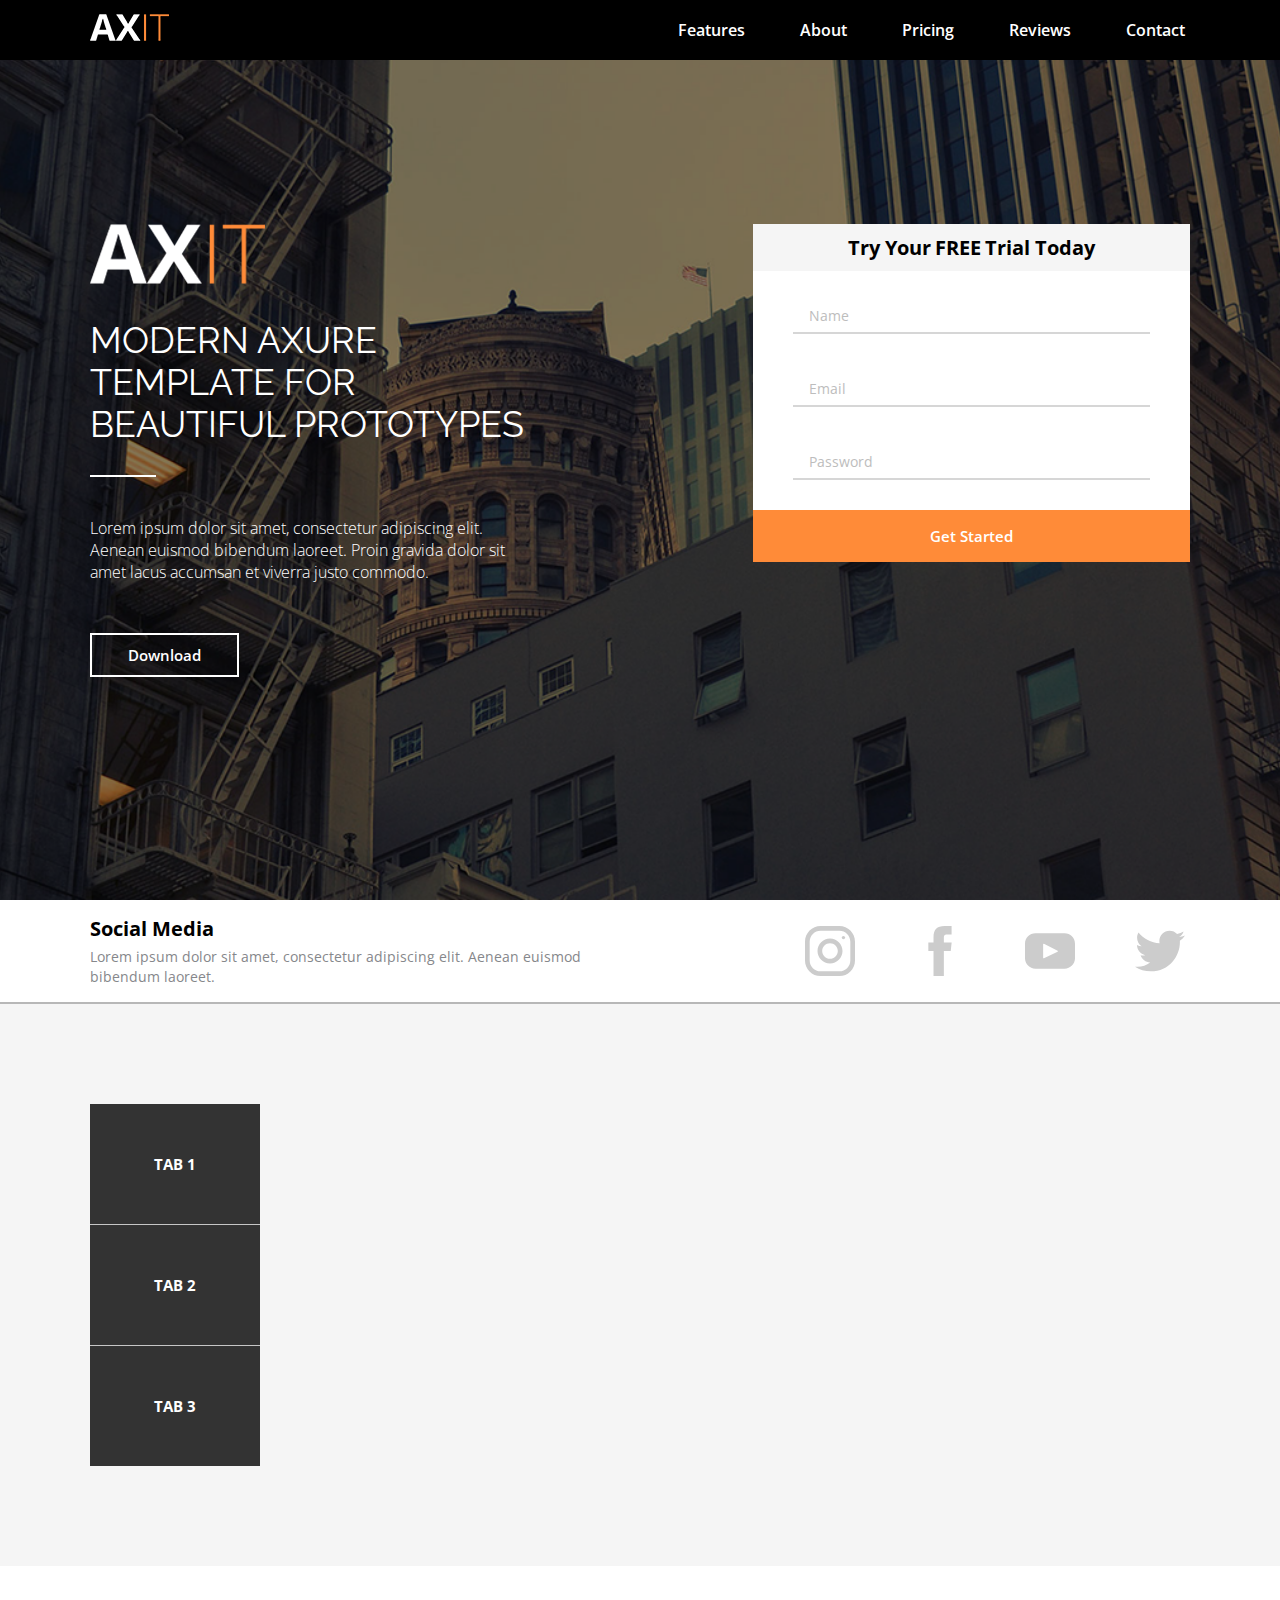
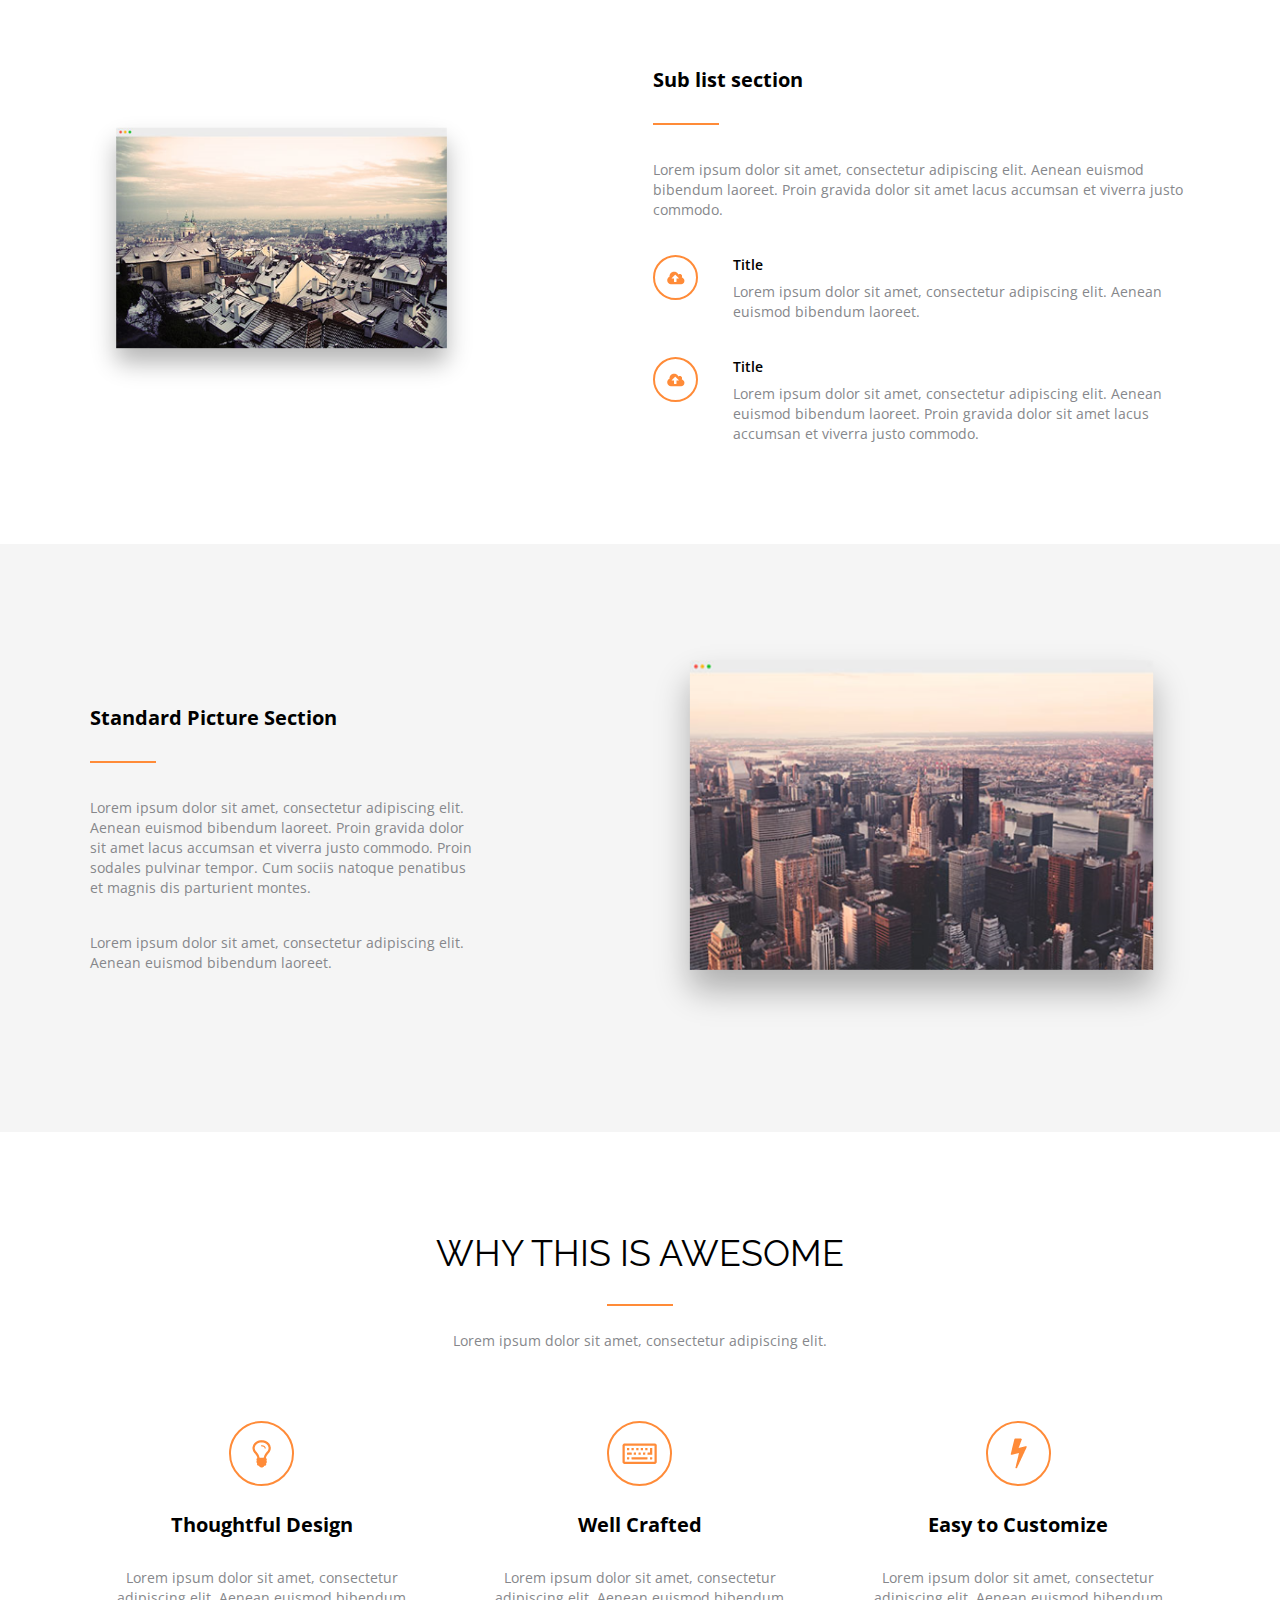
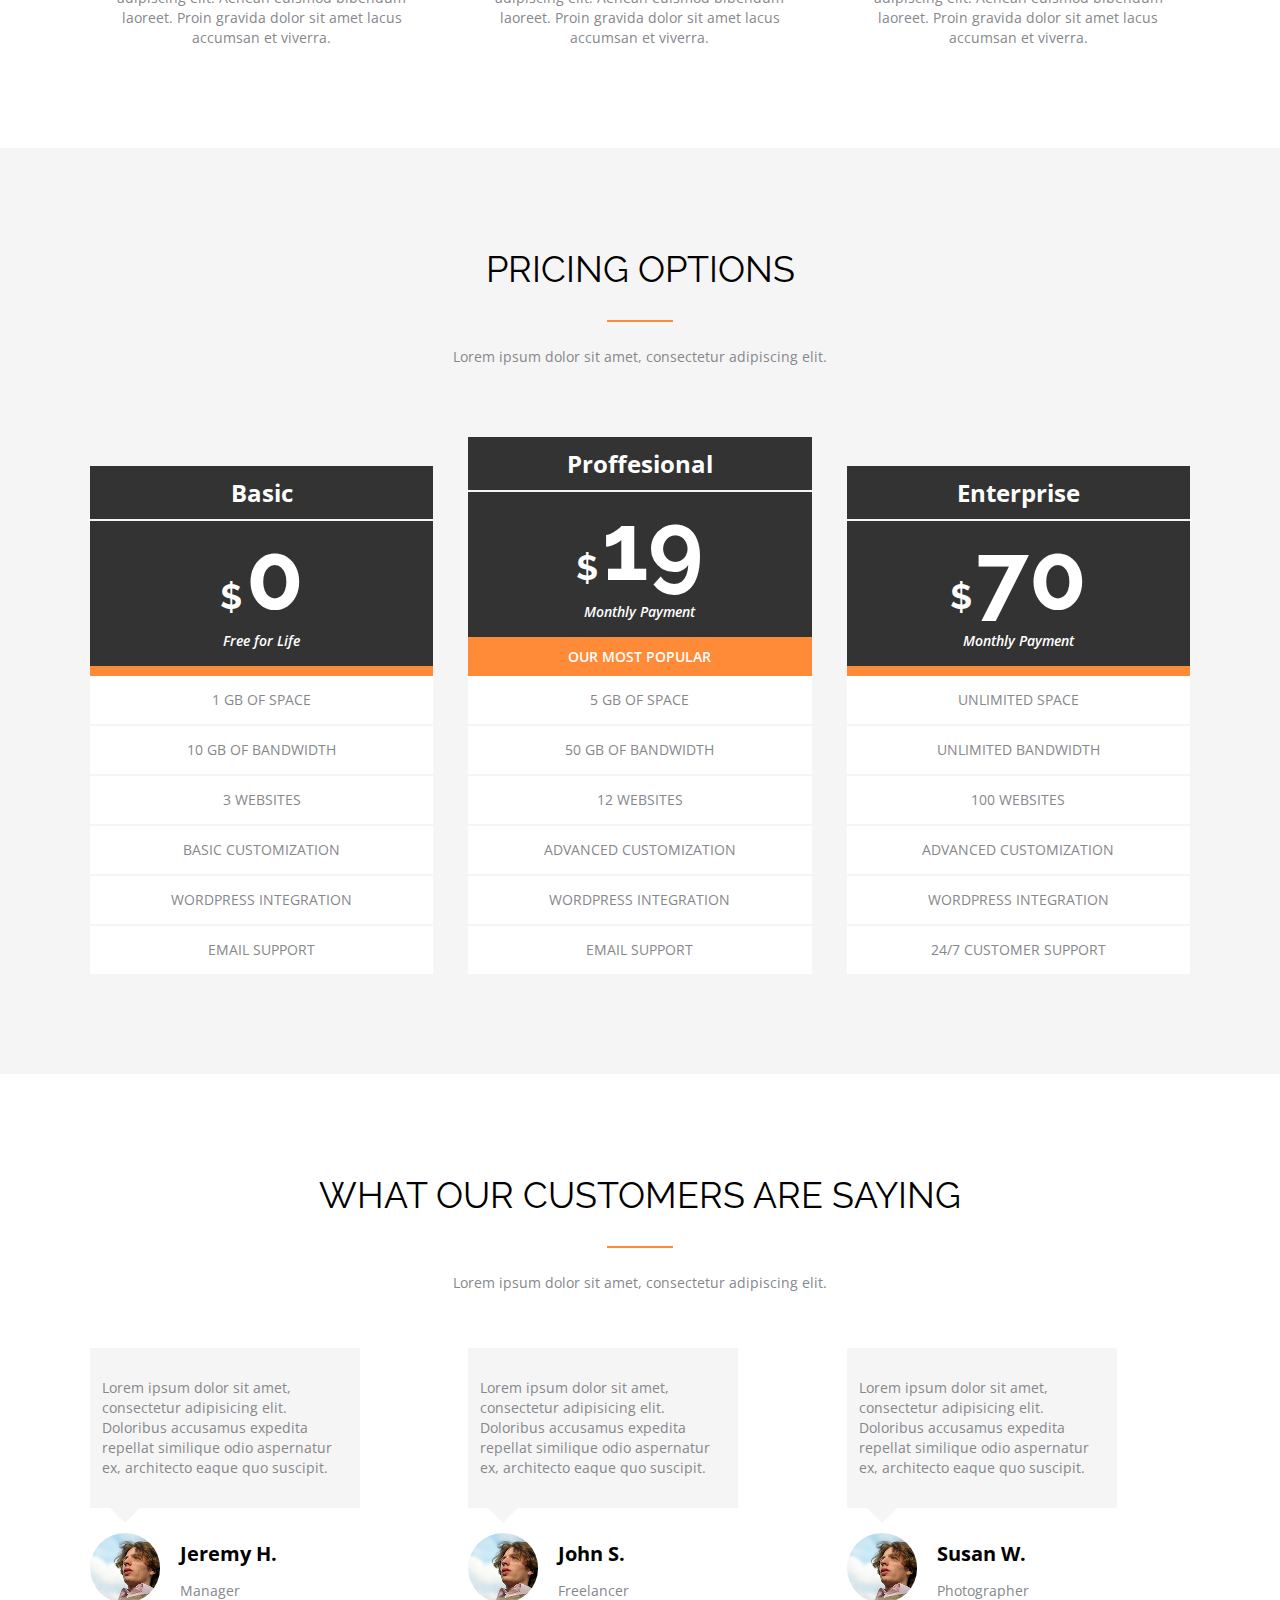
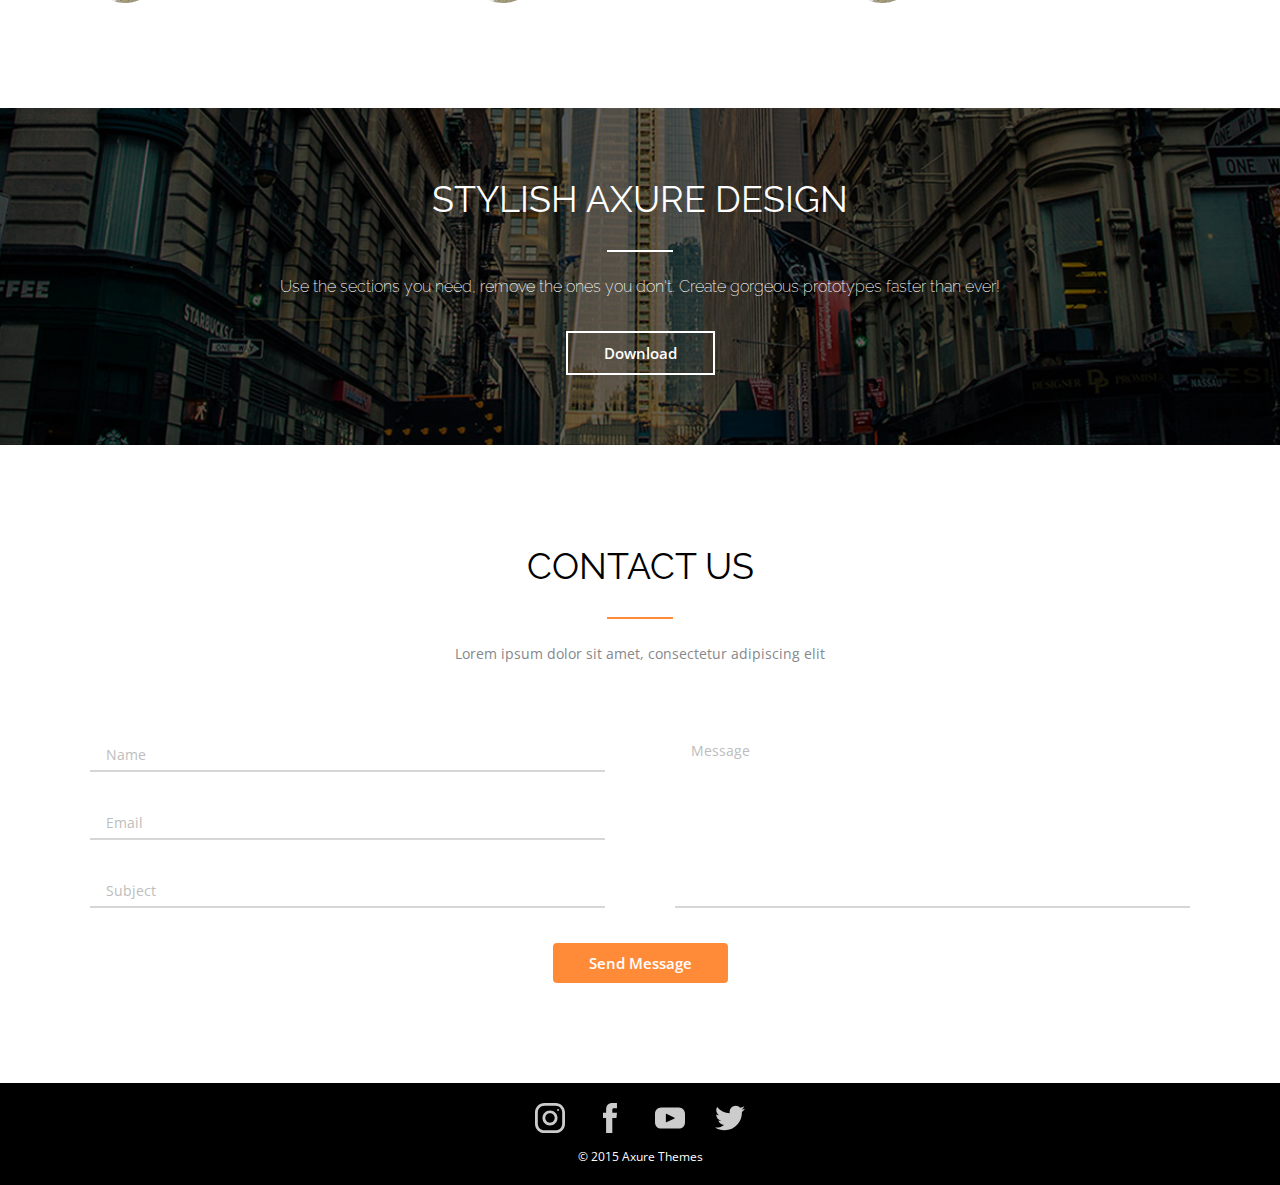
<file: index.html>
<!DOCTYPE html>
<html lang="en">
<head>
    <meta charset="UTF-8">
    <meta name="viewport" content="width=device-width, initial-scale=1.0">
    <meta name="description" content="...Описание">
    <meta name="keywords" content="...Ключевые слова">
    <link rel="stylesheet" href="./assets/css/axit-landing.css">
    <link href="https://fonts.googleapis.com/css2?family=Open+Sans:wght@300;400;600;700;800&family=Raleway:wght@200;300;400;500;600;700;800&display=swap" rel="stylesheet">
    <title>Axit Landing</title>
</head>
<body>
    <svg style="display:none">
        <symbol id="instagram" viewBox="0 0 512 512">
            <g>
                <g>
                    <path d="M352,0H160C71.648,0,0,71.648,0,160v192c0,88.352,71.648,160,160,160h192c88.352,0,160-71.648,160-160V160
			C512,71.648,440.352,0,352,0z M464,352c0,61.76-50.24,112-112,112H160c-61.76,0-112-50.24-112-112V160C48,98.24,98.24,48,160,48
			h192c61.76,0,112,50.24,112,112V352z"/>
                </g>
            </g>
            <g>
                <g>
                    <path d="M256,128c-70.688,0-128,57.312-128,128s57.312,128,128,128s128-57.312,128-128S326.688,128,256,128z M256,336
			c-44.096,0-80-35.904-80-80c0-44.128,35.904-80,80-80s80,35.872,80,80C336,300.096,300.096,336,256,336z"/>
                </g>
            </g>
            <g>
                <g>
                    <circle cx="393.6" cy="118.4" r="17.056"/>
                </g>
            </g>
        </symbol>
        <symbol id="facebook" viewBox="0 0 470.513 470.513">
            <g>
                <path d="M271.521,154.17v-40.541c0-6.086,0.28-10.8,0.849-14.13c0.567-3.335,1.857-6.615,3.859-9.853
		c1.999-3.236,5.236-5.47,9.706-6.708c4.476-1.24,10.424-1.858,17.85-1.858h40.539V0h-64.809c-37.5,0-64.433,8.897-80.803,26.691
		c-16.368,17.798-24.551,44.014-24.551,78.658v48.82h-48.542v81.086h48.539v235.256h97.362V235.256h64.805l8.566-81.086H271.521z"/>
            </g>
        </symbol>
        <symbol id="youtube" viewBox="0 0 461.001 461.001">
            <path d="M365.257,67.393H95.744C42.866,67.393,0,110.259,0,163.137v134.728
	c0,52.878,42.866,95.744,95.744,95.744h269.513c52.878,0,95.744-42.866,95.744-95.744V163.137
	C461.001,110.259,418.135,67.393,365.257,67.393z M300.506,237.056l-126.06,60.123c-3.359,1.602-7.239-0.847-7.239-4.568V168.607
	c0-3.774,3.982-6.22,7.348-4.514l126.06,63.881C304.363,229.873,304.298,235.248,300.506,237.056z"/>
        </symbol>
        <symbol id="twitter" viewBox="0 0 512 512">
            <g>
                <path d="M512,97.248c-19.04,8.352-39.328,13.888-60.48,16.576c21.76-12.992,38.368-33.408,46.176-58.016
			c-20.288,12.096-42.688,20.64-66.56,25.408C411.872,60.704,384.416,48,354.464,48c-58.112,0-104.896,47.168-104.896,104.992
			c0,8.32,0.704,16.32,2.432,23.936c-87.264-4.256-164.48-46.08-216.352-109.792c-9.056,15.712-14.368,33.696-14.368,53.056
			c0,36.352,18.72,68.576,46.624,87.232c-16.864-0.32-33.408-5.216-47.424-12.928c0,0.32,0,0.736,0,1.152
			c0,51.008,36.384,93.376,84.096,103.136c-8.544,2.336-17.856,3.456-27.52,3.456c-6.72,0-13.504-0.384-19.872-1.792
			c13.6,41.568,52.192,72.128,98.08,73.12c-35.712,27.936-81.056,44.768-130.144,44.768c-8.608,0-16.864-0.384-25.12-1.44
			C46.496,446.88,101.6,464,161.024,464c193.152,0,298.752-160,298.752-298.688c0-4.64-0.16-9.12-0.384-13.568
			C480.224,136.96,497.728,118.496,512,97.248z"/>
            </g>
        </symbol>
    </svg>

<!--    Nav-->
    <div class="nav-bar">
        <div class="container">
            <div class="nav-bar__inner">
                <div class="nav-bar__logo logo">
                    <img src="./assets/images/logo/logo.png" alt="logo">
                </div>
                <div class="burger">
                    <div class="burger__menu" id="burgerJS" data-dropdown="true">
                        <span class="burger__bar" data-dropdown="true"></span>
                        <span class="burger__bar" data-dropdown="true"></span>
                        <span class="burger__bar" data-dropdown="true"></span>
                        <span class="burger__bar" data-dropdown="true"></span>
                    </div>
                    <div class="burger__content" id="burgerContentJS">
                        <nav class="nav-bar__nav nav">
                            <a href="#features" class="nav__item">Features</a>
                            <a href="#about" class="nav__item">About</a>
                            <a href="#pricing" class="nav__item">Pricing</a>
                            <a href="#reviews" class="nav__item">Reviews</a>
                            <a href="#contact" class="nav__item">Contact</a>
                        </nav>
                    </div>
                </div>
             </div>
        </div>
    </div>


<!--Header-->
    <header class="header">

        <div class="container">
            <div class="header__inner">
                <div class="header__intro intro">
                    <img src="assets/images/logo/logo-big.png" alt="logo">
                    <h1 class="intro__title title_big title_big_nocent title_decor">MODERN AXURE TEMPLATE
                        FOR BEAUTIFUL PROTOTYPES</h1>
                    <p class="intro__text">Lorem ipsum dolor sit amet, consectetur adipiscing elit. Aenean
                        euismod bibendum laoreet. Proin gravida dolor sit amet lacus
                        accumsan et viverra justo commodo.</p>
                    <a href="#" class="intro__button button button_transp">Download</a>
                </div>
                <div class="header__form">
                    <div class="header__form-container form-in-header">
                        <div class="form-in-header__header">
                            <span class="form-in-header__label">Try Your</span>
                            <span class="form-in-header__label form__label_emph">FREE</span>
                            <span class="form-in-header__label">Trial Today</span>
                        </div>
                        <div class="form-in-header__inputs-container">
                            <div class="form-in-header__input-block">
                                <input type="text" class="input" placeholder="Name">
                            </div>
                            <div class="form-in-header__input-block">
                                <input type="email" class="input" placeholder="Email">
                            </div>
                            <div class="form-in-header__input-block">
                                <input type="password" class="input" placeholder="Password">
                            </div>
                        </div>
                        <div class="form-in-header__submit">
                            <a href="#" class="form-in-header__submit-button">Get Started</a>
                        </div>
                    </div>
                </div>
            </div>
        </div>
    </header>



<!--Brand bar-->
    <div class="brand-bar">
        <div class="container">
            <div class="brand-bar__inner">
                <div class="brand-bar__text-content">
                    <h1 class="brand-bar__title title_small">Social Media</h1>
                    <p class="brand-bar__text text">Lorem ipsum dolor sit amet, consectetur adipiscing elit.
                        Aenean euismod bibendum laoreet.</p>
                </div>
                <div class="brand-bar__brands brands">
                    <svg class="brands__item">
                        <use xlink:href="#instagram"></use>
                    </svg>
                    <svg class="brands__item">
                        <use xlink:href="#facebook"></use>
                    </svg>
                    <svg class="brands__item">
                        <use xlink:href="#youtube"></use>
                    </svg>
                    <svg class="brands__item">
                        <use xlink:href="#twitter"></use>
                    </svg>
                </div>
            </div>
        </div>
    </div>




<!--Tabs-->
    <section class="section section_gray" id="features">
        <div class="container">
            <div class="tabs">
                <div class="tabs__togglers togglers">
                    <div class="togglers__item" onclick="toggle('tabs__block_first')">
                        Tab 1
                    </div>
                    <div class="togglers__item" onclick="toggle('tabs__block_second')">
                        Tab 2
                    </div>
                    <div class="togglers__item" onclick="toggle('tabs__block_third')">
                        Tab 3
                    </div>
                </div>
                <div class="tabs__container" id="tabs-containerJS">
                    <div class="tabs__block tabs__block_active" id="tabs__block_first">
                        <div class="tabs__text-content">
                            <h1 class="title_small">Tabs with soft transitioning effect.</h1>
                            <p class="tabs__paragraph text">Lorem ipsum dolor sit amet, consectetur adipiscing elit. Aenean euismod
                                bibendum laoreet. Proin gravida dolor sit amet lacus accumsan et viverra
                                justo commodo. Proin sodales pulvinar tempor. Cum sociis natoque
                                penatibus et magnis dis parturient montes.</p>
                            <p class="tabs__paragraph text">Lorem ipsum dolor sit amet, consectetur adipiscing elit. Aenean euismod
                                bibendum laoreet</p>
                            <a href="#" class="button button_orange">Download</a>
                        </div>
                        <div class="tabs__image">
                            <img src="./assets/images/tabs/1.png" alt="Tabs Photo">
                        </div>
                    </div>
                    <div class="tabs__block" id="tabs__block_second">
                        <div class="tabs__text-content">
                            <h1 class="title_small">Tabs with soft transitioning effect.</h1>
                            <p class="tabs__paragraph text">Arcu quisque fringilla, justo a turpis scelerisque tincidunt per posuere.
                                Ligula metus curae; faucibus ridiculus volutpat per aenean odio torquent.
                                Potenti felis pharetra aptent taciti eu tellus arcu, habitasse vitae.
                                Iaculis ornare convallis nec bibendum odio etiam eu turpis orci.</p>
                            <p class="tabs__paragraph text">Lorem ipsum dolor sit amet, consectetur adipiscing elit. Aenean euismod
                                bibendum laoreet</p>
                            <a href="#" class="button button_orange">Download</a>
                        </div>
                        <div class="tabs__image">
                            <img src="./assets/images/tabs/1.png" alt="Tabs Photo">
                        </div>
                    </div>
                    <div class="tabs__block" id="tabs__block_third">
                        <div class="tabs__text-content">
                            <h1 class="title_small">Tabs with soft transitioning effect.</h1>
                            <p class="tabs__paragraph text">Augue egestas ullamcorper tincidunt per eu semper mi nostra interdum!
                                Odio sapien luctus tristique arcu mollis aptent egestas commodo himenaeos?
                                Penatibus dapibus non ornare nulla purus vel senectus congue curabitur.</p>
                            <p class="tabs__paragraph text">Lorem ipsum dolor sit amet, consectetur adipiscing elit. Aenean euismod
                                bibendum laoreet</p>
                            <a href="#" class="button button_orange">Download</a>
                        </div>
                        <div class="tabs__image">
                            <img src="./assets/images/tabs/1.png" alt="Tabs Photo">
                        </div>
                    </div>
                </div>

            </div>
        </div>
    </section>


<!--    Sub list section-->
    <section class="section">
        <div class="container">
            <div class="general-blocks">
                <div class="general-blocks__image">
                    <img src="assets/images/general/1.png" alt="General image">
                </div>
                <div class="general-blocks__text-content">
                    <h1 class="title_small title_decor">Sub list section</h1>
                    <p class="general-blocks__paragraph text">Lorem ipsum dolor sit amet, consectetur adipiscing elit. Aenean
                        euismod bibendum laoreet. Proin gravida dolor sit amet lacus
                        accumsan et viverra justo commodo.</p>
                    <div class="general-blocks__issue issue">
                        <div class="issue__image-container">
                            <img src="assets/images/icons/download.png" alt="Issue image">
                        </div>
                       <div class="issue__text">
                           <h3 class="issue__title">Title</h3>
                           <p class="issue__paragraph text">Lorem ipsum dolor sit amet, consectetur adipiscing elit. Aenean euismod bibendum laoreet.</p>
                       </div>
                    </div>
                    <div class="general-blocks__issue issue">
                        <div class="issue__image-container">
                            <img src="assets/images/icons/download.png" alt="Issue image">
                        </div>
                        <div class="issue__text">
                            <h3 class="issue__title">Title</h3>
                            <p class="issue__paragraph text">Lorem ipsum dolor sit amet, consectetur adipiscing elit.
                                Aenean euismod bibendum laoreet. Proin gravida dolor
                                sit amet lacus accumsan et viverra justo commodo.</p>
                        </div>
                    </div>
                </div>
            </div>
        </div>
    </section>


<!--Picture section-->
    <section class="section section_gray">
        <div class="container">
            <div class="general-blocks">
                <div class="general-blocks__text-content">
                    <h1 class="general-blocks__title title_small title_decor">Standard Picture Section</h1>
                    <p class="general-blocks__paragraph text">Lorem ipsum dolor sit amet, consectetur adipiscing elit. Aenean
                        euismod bibendum laoreet. Proin gravida dolor sit amet lacus accumsan
                        et viverra justo commodo. Proin sodales pulvinar tempor. Cum sociis
                        natoque penatibus et magnis dis parturient montes.</p>
                    <p class="general-blocks__paragraph text">Lorem ipsum dolor sit amet, consectetur adipiscing elit. Aenean euismod
                        bibendum laoreet.</p>
                </div>
                <div class="general-blocks__image">
                    <img src="assets/images/general/2.png" alt="Issue image">
                </div>
            </div>
        </div>
    </section>




<!--    Why this is awesome-->

    <section class="section" id="about">
        <div class="container">
            <div class="why-awesome">
                <h1 class="section__title title_big title_decor">WHY THIS IS AWESOME</h1>
                <p class="section__text text">Lorem ipsum dolor sit amet, consectetur adipiscing elit.</p>
                <div class="why-awesome__advantages advantages">
                    <div class="advantages__item">
                        <div class="advantages__image-container">
                            <img src="./assets/images/icons/lamp.png" alt="Lamp">
                        </div>
                        <h2 class="advantages__title title_small">Thoughtful Design</h2>
                        <p class="advantages__paragraph text">Lorem ipsum dolor sit amet, consectetur adipiscing
                            elit. Aenean euismod bibendum laoreet. Proin gravida
                            dolor sit amet lacus accumsan et viverra.</p>
                    </div>
                    <div class="advantages__item">
                        <div class="advantages__image-container">
                            <img src="./assets/images/icons/keyboard.png" alt="Lamp">
                        </div>
                        <h2 class="advantages__title title_small">Well Crafted</h2>
                        <p class="advantages__paragraph text">Lorem ipsum dolor sit amet, consectetur adipiscing
                            elit. Aenean euismod bibendum laoreet. Proin gravida
                            dolor sit amet lacus accumsan et viverra.</p>
                    </div>
                    <div class="advantages__item">
                        <div class="advantages__image-container">
                            <img src="./assets/images/icons/lightning.png" alt="Lamp">
                        </div>
                        <h2 class="advantages__title title_small">Easy to Customize</h2>
                        <p class="advantages__paragraph text">Lorem ipsum dolor sit amet, consectetur adipiscing
                            elit. Aenean euismod bibendum laoreet. Proin gravida
                            dolor sit amet lacus accumsan et viverra.</p>
                    </div>
                </div>
            </div>
        </div>
    </section>






<!--Pricing Options -->
    <section class="section section_gray" id="pricing">
        <div class="container">
            <div class="pricing-options">
                <h1 class="section__title title_big title_decor">PRICING OPTIONS</h1>
                <p class="section__text text">Lorem ipsum dolor sit amet, consectetur adipiscing elit.</p>
                <div class="pricing-options__row prices">

                    <div class="prices__item">
                        <div class="prices__header">
                            <h2 class="prices__title">Basic</h2>
                            <div class="prices__pricelabel pricelabel">
                                <span class="pricelabel__dollar">$</span>
                                <span class="pricelabel__number">0</span>
                            </div>
                            <span class="prices__frequency">Free for Life</span>
                            <span class="prices__popularity"></span>
                        </div>
                        <div class="prices__abilities abilities">
                            <span class="abilities__label text">1 gb of space</span>
                            <span class="abilities__label text">10 gb of bandwidth</span>
                            <span class="abilities__label text">3 websites</span>
                            <span class="abilities__label text">Basic Customization</span>
                            <span class="abilities__label text">wordpress integration</span>
                            <span class="abilities__label text">email support</span>
                        </div>
                    </div>


                    <div class="prices__item">
                        <div class="prices__header">
                            <h2 class="prices__title">Proffesional</h2>
                            <div class="prices__pricelabel pricelabel">
                                <span class="pricelabel__dollar">$</span>
                                <span class="pricelabel__number">19</span>
                            </div>
                            <span class="prices__frequency">Monthly Payment</span>
                            <span class="prices__popularity prices__popularity__withtext">OUR MOST POPULAR</span>
                        </div>
                        <div class="prices__abilities abilities">
                            <span class="abilities__label text">5 gb of space</span>
                            <span class="abilities__label text">50 gb of bandwidth</span>
                            <span class="abilities__label text">12 websites</span>
                            <span class="abilities__label text">Advanced Customization</span>
                            <span class="abilities__label text">wordpress integration</span>
                            <span class="abilities__label text">email support</span>
                        </div>
                    </div>


                    <div class="prices__item">
                        <div class="prices__header">
                            <h2 class="prices__title">Enterprise</h2>
                            <div class="prices__pricelabel pricelabel">
                                <span class="pricelabel__dollar">$</span>
                                <span class="pricelabel__number">70</span>
                            </div>
                            <span class="prices__frequency">Monthly Payment</span>
                            <span class="prices__popularity"></span>
                        </div>
                        <div class="prices__abilities abilities">
                            <span class="abilities__label text">Unlimited space</span>
                            <span class="abilities__label text">unlimited bandwidth</span>
                            <span class="abilities__label text">100 websites</span>
                            <span class="abilities__label text">Advanced Customization</span>
                            <span class="abilities__label text">wordpress integration</span>
                            <span class="abilities__label text">24/7 customer support</span>
                        </div>
                    </div>
                </div>
            </div>
        </div>
    </section>




<!--    Our customers -->
    <section class="section" id="reviews">
        <div class="container">
            <div class="what-customers-said">
                <h1 class="section__title title_big title_decor">WHAT OUR CUSTOMERS ARE SAYING</h1>
                <p class="section__text text">Lorem ipsum dolor sit amet, consectetur adipiscing elit.</p>
                <div class="what-customers-said__row reviews">
                    <div class="reviews__item">
                        <div class="reviews__text">
                            <p class="text">Lorem ipsum dolor sit amet,
                            consectetur adipisicing elit. Doloribus
                            accusamus expedita repellat similique
                            odio aspernatur ex, architecto eaque
                            quo suscipit.<p>
                        </div>
                        <div class="reviews__personcard personcard">
                            <div class="personcard__image-container">
                                <img src="assets/images/customers/1.png" alt="Customer">
                            </div>
                            <div class="personcard__labels">
                                <span class="personcard__namelabel">Jeremy H.</span>
                                <span class="personcard__joblabel text">Manager</span>
                            </div>
                        </div>
                    </div>
                    <div class="reviews__item">
                        <div class="reviews__text">
                            <p class="text">Lorem ipsum dolor sit amet,
                                consectetur adipisicing elit. Doloribus
                                accusamus expedita repellat similique
                                odio aspernatur ex, architecto eaque
                                quo suscipit.<p>
                        </div>
                        <div class="reviews__personcard personcard">
                            <div class="personcard__image-container">
                                <img src="assets/images/customers/1.png" alt="Customer">
                            </div>
                            <div class="personcard__labels">
                                <span class="personcard__namelabel">John S.</span>
                                <span class="personcard__joblabel text">Freelancer</span>
                            </div>
                        </div>
                    </div>
                    <div class="reviews__item">
                        <div class="reviews__text">
                            <p class="text">Lorem ipsum dolor sit amet,
                                consectetur adipisicing elit. Doloribus
                                accusamus expedita repellat similique
                                odio aspernatur ex, architecto eaque
                                quo suscipit.<p>
                        </div>
                        <div class="reviews__personcard personcard">
                            <div class="personcard__image-container">
                                <img src="assets/images/customers/1.png" alt="Customer">
                            </div>
                            <div class="personcard__labels">
                                <span class="personcard__namelabel">Susan W.</span>
                                <span class="personcard__joblabel text">Photographer</span>
                            </div>
                        </div>
                    </div>
                </div>
            </div>
        </div>
    </section>




<!--    Design -->
    <section class="section section__mdpadd section_whtdecor design">
        <div class="container">
            <div class="design__inner">
                <h1 class="section__title title_big title_decor">STYLISH AXURE DESIGN</h1>
                <p class="section__text section__text_ral">Use the sections you need, remove the ones you don't.  Create gorgeous prototypes faster than ever!</p>
                <a href="#" class="design__button button button_transp">Download</a>
            </div>
        </div>
    </section>



<!--    Contact us-->
    <section class="section" id="contact">
        <div class="container">
            <div class="contact-us">
                <h1 class="section__title title_big title_decor">CONTACT US</h1>
                <p class="section__text text">Lorem ipsum dolor sit amet, consectetur adipiscing elit</p>
                <div class="contact-us__form form-in-footer">
                    <div class="form-in-footer__input-block">
                        <input class="input" placeholder="Name" type="text"/>
                    </div>
                    <div class="form-in-footer__input-block">
                        <input class="input" placeholder="Email" type="email"/>
                    </div>
                    <div class="form-in-footer__input-block">
                        <input class="input" placeholder="Subject" type="text"/>
                    </div>
                    <textarea class="form-in-footer__input-block input" placeholder="Message"></textarea>
                    <div class="form-in-footer__input-block">
                        <a href="#" class="button button_orange">Send Message</a>
                    </div>
                </div>
            </div>
        </div>
    </section>




<!--    Footer-->
    <footer class="footer">
        <div class="container">
            <div class="footer__inner">
                <div class="footer__brands brands brands_cent">
                    <svg class="brands__item brands__item_tiny">
                        <use xlink:href="#instagram"></use>
                    </svg>
                    <svg class="brands__item brands__item_tiny">
                        <use xlink:href="#facebook"></use>
                    </svg>
                    <svg class="brands__item brands__item_tiny">
                        <use xlink:href="#youtube"></use>
                    </svg>
                    <svg class="brands__item brands__item_tiny">
                        <use xlink:href="#twitter"></use>
                    </svg>
                </div>
                <div class="footer__label">
                    <span>© 2015 Axure Themes</span>
                </div>
            </div>
        </div>
    </footer>





    <script src="./assets/javascript/tabs.js"></script>
    <script src="./assets/javascript/burger.js"></script>
    <script src="./assets/javascript/anchor.js"></script>

</body>
</html>
</file>
<file: assets/css/axit-landing.css>
body, html {
  margin: 0;
  padding: 0;
  width: 100vw;
  overflow-x: hidden;
}

*,
*::after,
*::before {
  box-sizing: border-box;
}

h1, h2, h3, h4, h5, h6, p, div {
  margin: 0;
}

button, input, textarea {
  outline-offset: 0;
  outline: none;
  border: 0;
  display: inline-block;
}

textarea {
  display: block;
  resize: none;
}

a {
  text-decoration: none;
  color: black;
}

li {
  list-style: none;
}

address {
  font-style: normal;
}

* {
  font-family: "Open Sans";
}

body::-webkit-scrollbar {
  display: none;
}

.container {
  max-width: 1130px;
  padding: 0 15px;
  margin: 0 auto;
}

.section {
  padding: 100px 0;
}
.section_gray {
  background-color: #f5f5f5;
}
.section_mdpadd {
  padding: 70px 0;
}
.section .title_decor::after {
  content: "";
  display: block;
  height: 2px;
  width: 66px;
  margin: 30px auto 0;
  background-color: #ff8b38;
}
.section_whtdecor .title_decor::after {
  content: "";
  display: block;
  height: 2px;
  width: 66px;
  margin: 30px auto 0;
  background-color: white;
}
.section__text {
  text-align: center;
  margin-top: 25px;
}
.section__text_ral {
  font-family: "Raleway";
  font-weight: 200;
}

.title_big {
  font-family: "Raleway";
  font-size: 36px;
  text-transform: uppercase;
  font-weight: normal;
  text-align: center;
}
.title_big_nocent {
  text-align: left;
}
.title_small {
  font-size: 20px;
}

.text {
  color: #86878b;
  font-size: 14px;
  line-height: 20px;
}

.button {
  padding: 10px 2.25rem;
  font-size: 15px;
  font-weight: 600;
  color: white;
  display: inline-block;
}
.button_transp {
  background-color: transparent;
  border: 2px solid white;
}
.button_transp:hover {
  background-color: white;
  color: black;
}
.button_orange {
  background-color: #ff8b38;
  border-radius: 4px;
}

.input {
  border-top: none;
  border-right: none;
  border-left: none;
  width: 100%;
  height: 33px;
  border-bottom: 2px solid #d6d6d6;
  padding-left: 1rem;
}
.input::-webkit-input-placeholder {
  font-size: 14px;
  color: #bdbdbd;
}

.nav-bar {
  position: fixed;
  top: 0;
  left: 0;
  right: 0;
  width: 100%;
  background-color: black;
  z-index: 100;
}
.nav-bar__inner {
  height: 60px;
  display: flex;
  justify-content: space-between;
  align-items: center;
}

.burger__menu {
  display: none;
}
@media screen and (max-width: 750px) {
  .burger__menu {
    display: flex;
    flex-direction: column;
    justify-content: space-between;
    width: 30px;
    height: 20px;
    background-color: white;
  }
}
.burger__bar {
  width: 100%;
  height: 2px;
  background-color: black;
}
.burger__content {
  position: relative;
  display: block;
}
@media screen and (max-width: 750px) {
  .burger__content {
    display: none;
  }
}
.burger__content.active {
  display: block;
}
.burger .nav {
  display: flex;
}
@media screen and (max-width: 750px) {
  .burger .nav {
    position: absolute;
    top: 0;
    flex-direction: column;
    right: 0;
    background-color: white;
    border: 1px solid black;
    width: 300px;
  }
}
.burger .nav__item {
  color: white;
  font-weight: 600;
  display: inline-block;
  padding: 5px 5px 5px 0;
  text-align: right;
}
@media screen and (max-width: 750px) {
  .burger .nav__item {
    color: black;
    font-size: 25px;
  }
}
.burger .nav__item:not(:first-child) {
  margin-left: 50px;
}
@media screen and (max-width: 750px) {
  .burger .nav__item:not(:first-child) {
    margin-left: 0;
    border-top: 1px solid gray;
  }
}

.header {
  background-image: url("../images/backgrounds/header.png");
  background-size: cover;
  background-repeat: no-repeat;
  background-position: center;
}
.header__inner {
  display: grid;
  grid-template-columns: 1fr 1fr;
  grid-column-gap: 225px;
  height: 100vh;
  color: white;
  grid-row-gap: 55px;
  align-content: center;
}
@media screen and (max-width: 1150px) {
  .header__inner {
    grid-column-gap: 75px;
  }
}
@media screen and (max-width: 780px) {
  .header__inner {
    grid-template-columns: 1fr;
    grid-template-rows: 1fr 1fr;
    height: auto;
    padding: 80px 0;
  }
}

.intro .title_decor::after {
  content: "";
  display: block;
  height: 2px;
  width: 66px;
  margin: 30px 0 0;
  background-color: white;
}
@media screen and (max-width: 780px) {
  .intro {
    text-align: center;
  }
  .intro .title_decor::after {
    content: "";
    display: block;
    height: 2px;
    width: 66px;
    margin: 30px auto 0;
    background-color: white;
  }
}
.intro__title {
  margin-top: 30px;
}
@media screen and (max-width: 780px) {
  .intro__title {
    text-align: center;
  }
}
.intro__text {
  margin-top: 40px;
  font-weight: 300;
}
.intro__button {
  margin-top: 50px;
}

@media screen and (max-width: 780px) {
  .form-in-header {
    width: 100%;
    max-width: 475px;
    margin: 0 auto;
  }
}
.form-in-header__header {
  padding: 10px 0;
  background-color: #f5f5f5;
  text-align: center;
}
.form-in-header__label {
  color: black;
  font-size: 20px;
  font-weight: 700;
}
.form-in-header__label_emph {
  text-transform: uppercase;
  color: #ff8b38;
}
.form-in-header__inputs-container {
  padding: 30px 40px;
  background-color: white;
}
.form-in-header__input-block:not(:first-child) {
  margin-top: 40px;
}
.form-in-header__submit-button {
  background-color: #ff8b38;
  display: block;
  text-align: center;
  color: white;
  font-size: 15px;
  padding: 1rem 0;
  font-weight: 600;
}

.brand-bar {
  padding: 15px 0;
  border-bottom: 2px solid #b7b7b7;
}
.brand-bar__inner {
  display: grid;
  grid-template-columns: repeat(auto-fit, minmax(300px, 1fr));
  grid-column-gap: 75px;
  grid-row-gap: 20px;
}
.brand-bar__text {
  margin-top: 5px;
}

.brands {
  display: flex;
  justify-content: flex-end;
  align-items: center;
}
@media screen and (max-width: 702px) {
  .brands {
    justify-content: flex-start;
  }
}
.brands_cent {
  justify-content: center;
}
.brands__item {
  width: 60px;
  height: 50px;
  fill: #cccccc;
}
.brands__item:not(:first-child) {
  margin-left: 50px;
}
.brands__item_tiny {
  width: 30px;
  height: 30px;
}
.brands__item_tiny:not(:first-child) {
  margin-left: 30px;
}

@-moz-keyframes tabs__blocks-fade-in {
  0% {
    opacity: 0;
  }
  100% {
    opacity: 1;
  }
}
@-ms-keyframes tabs__blocks-fade-in {
  0% {
    opacity: 0;
  }
  100% {
    opacity: 1;
  }
}
@-o-keyframes tabs__blocks-fade-in {
  0% {
    opacity: 0;
  }
  100% {
    opacity: 1;
  }
}
@-webkit-keyframes tabs__blocks-fade-in {
  0% {
    opacity: 0;
  }
  100% {
    opacity: 1;
  }
}
.tabs {
  display: grid;
  grid-template-columns: 1fr 5fr;
  grid-column-gap: 80px;
  grid-row-gap: 30px;
}
@media screen and (max-width: 880px) {
  .tabs {
    grid-template-columns: 1fr;
  }
}
.tabs__block {
  display: none;
  grid-template-columns: 1.4fr 1fr;
  grid-column-gap: 80px;
  grid-row-gap: 40px;
  opacity: 0;
  animation-name: tabs__blocks-fade-in;
  animation-duration: 1.5s;
  animation-delay: 0s;
  animation-fill-mode: forwards;
  animation-timing-function: linear;
  animation-iteration-count: 1;
  animation-direction: normal;
  -moz-animation-name: tabs__blocks-fade-in;
  -moz-animation-duration: 1.5s;
  -moz-animation-delay: 0s;
  -moz-animation-fill-mode: forwards;
  -moz-animation-timing-function: linear;
  -moz-animation-iteration-count: 1;
  -moz-animation-direction: normal;
  -webkit-animation-name: tabs__blocks-fade-in;
  -webkit-animation-duration: 1.5s;
  -webkit-animation-delay: 0s;
  -webkit-animation-fill-mode: forwards;
  -webkit-animation-timing-function: linear;
  -webkit-animation-iteration-count: 1;
  -webkit-animation-direction: normal;
  -o-animation-name: tabs__blocks-fade-in;
  -o-animation-duration: 1.5s;
  -o-animation-delay: 0s;
  -o-animation-fill-mode: forwards;
  -o-animation-timing-function: linear;
  -o-animation-iteration-count: 1;
  -o-animation-direction: normal;
}
.tabs__block_active {
  display: grid;
}
@media screen and (max-width: 700px) {
  .tabs__block {
    grid-template-columns: 1fr;
  }
}
.tabs__paragraph:nth-child(2) {
  margin-top: 30px;
  margin-bottom: 40px;
}
.tabs__paragraph:nth-child(3) {
  margin-bottom: 30px;
}
.tabs__image img {
  width: 100%;
}
@media screen and (max-width: 700px) {
  .tabs__image img {
    max-width: 70%;
    display: block;
  }
}

.togglers {
  background-color: #333333;
  display: flex;
  flex-direction: column;
}
@media screen and (max-width: 880px) {
  .togglers {
    flex-direction: row;
    background-color: #f5f5f5;
  }
}
.togglers__item {
  padding: 50px 0;
  text-transform: uppercase;
  color: white;
  text-align: center;
  font-size: 15px;
  font-weight: 700;
  cursor: pointer;
}
@media screen and (max-width: 880px) {
  .togglers__item {
    flex-basis: 20%;
    background-color: #333333;
  }
}
@media screen and (max-width: 575px) {
  .togglers__item {
    flex-basis: 33.33333%;
  }
}
.togglers__item:hover {
  background-color: #ff8b38;
}
.togglers__item:not(:first-child) {
  border-top: 1px solid #c7c7c7;
}

.advantages__image-container, .issue__image-container {
  border: 2px solid #ff8b38;
  border-radius: 50%;
  display: flex;
  align-items: center;
  justify-content: center;
}

.general-blocks {
  display: grid;
  grid-column-gap: 180px;
  grid-template-columns: 1fr 1.4fr;
  align-items: center;
}
@media screen and (max-width: 1100px) {
  .general-blocks {
    grid-column-gap: 50px;
  }
}
@media screen and (max-width: 950px) {
  .general-blocks {
    grid-template-columns: 1fr;
  }
}
.general-blocks__image img {
  width: 100%;
}
@media screen and (max-width: 950px) {
  .general-blocks__image img {
    max-width: 700px;
    display: block;
    margin: 0 auto;
  }
}
.general-blocks__text-content .title_decor::after {
  content: "";
  display: block;
  height: 2px;
  width: 66px;
  margin: 30px 0 0;
  background-color: #ff8b38;
}
.general-blocks__paragraph {
  margin-top: 35px;
}
.general-blocks__issue {
  margin-top: 35px;
}

.issue {
  display: grid;
  grid-template-columns: 45px auto;
  grid-column-gap: 35px;
}
.issue__image-container {
  width: 45px;
  height: 45px;
}
.issue__image-container img {
  width: 18px;
  height: 14px;
}
.issue__title {
  font-size: 14px;
  font-weight: 600;
}
.issue__paragraph {
  margin-top: 0.5rem;
}

.reviews, .prices, .advantages {
  display: grid;
  grid-template-columns: 1fr 1fr 1fr;
  grid-column-gap: 35px;
  grid-row-gap: 30px;
}
@media screen and (max-width: 750px) {
  .reviews, .prices, .advantages {
    grid-template-columns: 1fr;
  }
}

.why-awesome__advantages {
  margin-top: 70px;
}

.advantages__image-container {
  width: 65px;
  height: 65px;
  margin: 0 auto;
}
.advantages__item {
  text-align: center;
}
.advantages__title {
  margin-top: 25px;
}
.advantages__paragraph {
  margin-top: 30px;
}

.pricing-options__row {
  margin-top: 70px;
}

.prices {
  align-items: end;
}
.prices__item {
  text-align: center;
}
@media screen and (max-width: 750px) {
  .prices__item {
    width: 100%;
    max-width: 450px;
    margin: 0 auto;
  }
}
.prices__header {
  display: flex;
  flex-direction: column;
  color: white;
  background-color: #333333;
}
.prices__title {
  padding: 10px 0;
  border-bottom: 2px solid #f5f5f5;
}
.prices__frequency {
  font-style: italic;
  font-size: 14px;
  font-weight: 600;
  margin-bottom: 1rem;
}
.prices__popularity {
  padding: 5px 0;
  background-color: #ff8b38;
  font-weight: 600;
  font-size: 14px;
  text-transform: uppercase;
}
.prices__popularity__withtext {
  padding: 10px 0;
}

.pricelabel {
  font-weight: bold;
}
.pricelabel__dollar {
  font-family: "Raleway";
  font-size: 35px;
}
.pricelabel__number {
  font-family: "Raleway";
  font-size: 94px;
}

.abilities {
  display: flex;
  flex-direction: column;
  background-color: white;
}
.abilities__label {
  padding: 14px 0;
  text-align: center;
  text-transform: uppercase;
}
.abilities__label:not(:first-child) {
  border-top: 2px solid #f5f5f5;
}

.what-customers-said__row {
  margin-top: 55px;
}

.reviews {
  justify-items: start;
}
@media screen and (max-width: 750px) {
  .reviews {
    justify-items: center;
  }
}
.reviews__text {
  max-width: 270px;
  width: 100%;
  background-color: #f5f5f5;
  padding: 30px 12px;
  position: relative;
}
.reviews__text::after {
  position: absolute;
  content: "";
  display: block;
  bottom: -30px;
  left: 20px;
  z-index: 0;
  border: 15px solid transparent;
  border-top: 15px solid #f5f5f5;
}
.reviews__personcard {
  margin-top: 25px;
}

.personcard {
  display: inline-flex;
}
.personcard__labels {
  display: flex;
  flex-direction: column;
  margin-left: 20px;
  justify-content: space-around;
}
.personcard__namelabel {
  font-size: 20px;
  font-weight: 700;
}

.design {
  padding: 70px 0;
  color: white;
  background-image: url("../images/backgrounds/design.png");
  background-size: cover;
  background-repeat: no-repeat;
  background-position: center;
}
.design__inner {
  text-align: center;
}
.design__button {
  margin-top: 35px;
}

.contact-us__form {
  margin-top: 75px;
}

.form-in-footer {
  display: grid;
  grid-template-columns: 1fr 1fr;
  grid-column-gap: 70px;
  grid-row-gap: 35px;
  grid-template-areas: "form-name form-message" "form-email form-message" "form-subject form-message" "form-signin form-signin";
}
@media screen and (max-width: 670px) {
  .form-in-footer {
    grid-template-columns: 1fr;
    grid-auto-rows: 33px;
    grid-template-areas: "form-name" "form-email" "form-subject" "form-message" "form-message" "form-message" "form-signin";
  }
}
.form-in-footer__input-block:nth-child(1) {
  grid-area: form-name;
}
.form-in-footer__input-block:nth-child(2) {
  grid-area: form-email;
}
.form-in-footer__input-block:nth-child(3) {
  grid-area: form-subject;
}
.form-in-footer__input-block:nth-child(4) {
  grid-area: form-message;
  height: 100%;
}
.form-in-footer__input-block:nth-child(5) {
  grid-area: form-signin;
  text-align: center;
}

.footer {
  padding: 20px 0;
  background-color: black;
}
.footer__label {
  text-align: center;
  color: white;
  font-size: 12px;
  margin-top: 15px;
}

/*# sourceMappingURL=axit-landing.css.map */
</file>
